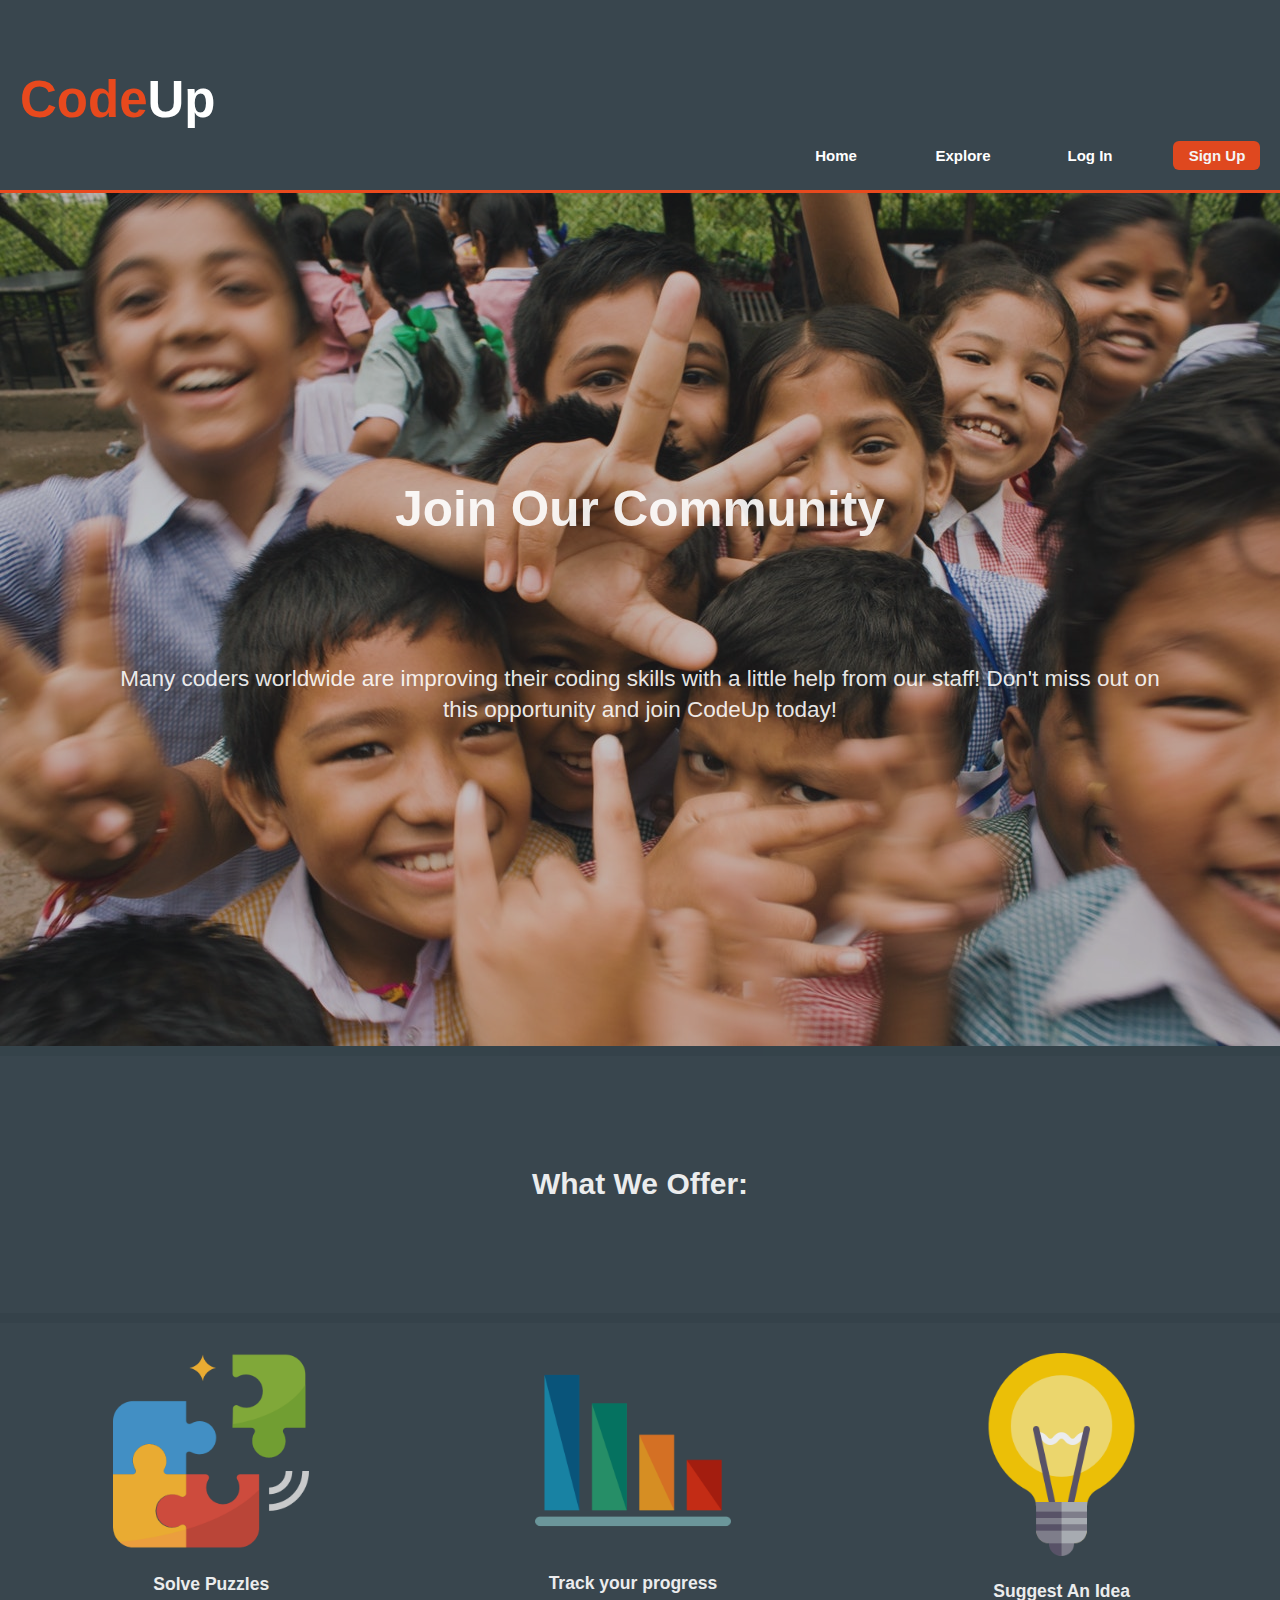
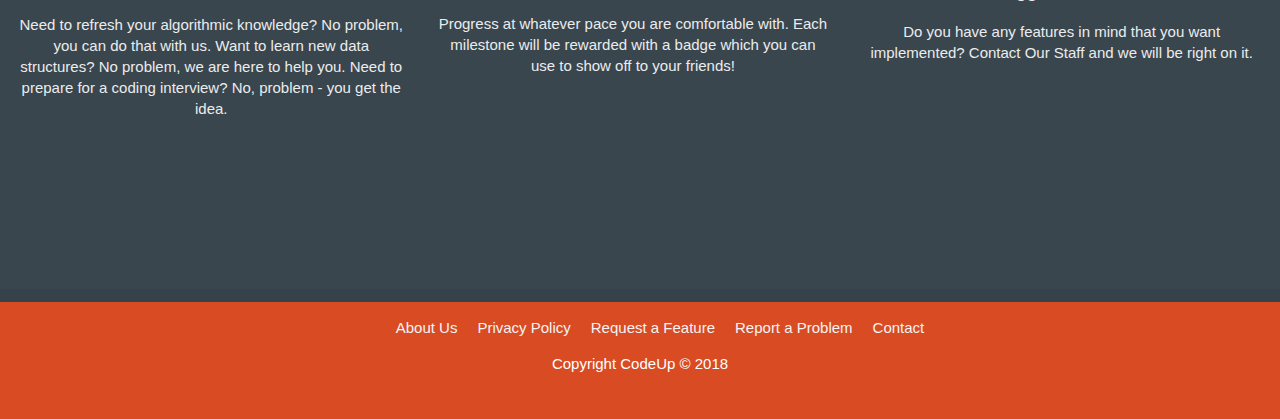
<file: prototip/index.html>
<!DOCTYPE html>

<html lang="en" dir="ltr">

  <head>
    <meta charset="utf-8">
    <meta name="viewport" content="width=device-width">
    <meta name="author" content="CodeUpTeam">
    <meta name="description" content="Learn to code for free">

    <title>CodeUp Layout</title>
    <link rel="stylesheet" href="./css/style.css" />
    <link rel="stylesheet" href="./css/index.css" />
  </head>

  <body>
    <div class="site">
      <header class="full-width">
        <div id="logo">
          <h1><span class="highlight">Code</span>Up</h1>
        </div>
        <nav class="main-nav">
          <ul>
            <li class="custom-button button-basic"> <a href="#">Home</a></li>
            <li class="custom-button button-basic"> <a href="explore.html">Explore</a></li>

            <li class="custom-button button-basic"> <a href="login.html">Log In</a></li>
            <li class="custom-button button-special"> <a href="login.html">Sign Up</a></li>
          </ul>
        </nav>

      </header>
      <!-- end header -->

      <section id="main" class="full-width">
        <img
          srcset="./img/children-640.jpeg 640w,
          ./img/children-1280.jpeg 1280w,
          ./img/children-1920.jpeg 1920w,
          ./img/children-3888.jpg 3888w"
          src="./img/children-1280.jpeg"
          alt="Happy Children"
          class="cover" />

        <div class="showcase full-width">
          <h2>Join Our Community</h2>
          <p>Many coders worldwide are improving their coding skills
            with a little help from our staff! Don't miss out on this
          opportunity and join CodeUp today!</p>
        </div>

        <div class="learn-with-us">
          <h3>What We Offer:</h3>
          <div class="box">
            <img src="./img/028-puzzle.png" alt="Solve Puzzles">
            <h3>Solve Puzzles</h3>
            <p>Need to refresh your algorithmic knowledge? No problem, you can do that with us. Want to learn
            new data structures? No problem, we are here to help you. Need to prepare for a coding interview?
            No, problem - you get the idea.</p>
          </div>
          <div class="box">
            <img src="./img/027-bar-chart.png" alt="Track Your Progress">
            <h3>Track your progress</h3>
            <p>Progress at whatever pace you are comfortable with. Each milestone will be
            rewarded with a badge which you can use to show off to your friends!</p>
          </div>
          <div class="box">
            <img src="./img/042-light-bulb.png" alt="Suggest An Idea">
            <h3>Suggest An Idea</h3>
            <p>Do you have any features in mind that you want implemented? Contact Our
              Staff and we will be right on it. </p>
          </div>
        </div>

      </section>
      <!-- end main section -->

      <footer>
        <nav class="footer-nav full-width">
          <ul>
            <li class="link"> <a href="#">About Us</a> </li>
            <li class="link"> <a href="privacy_policy">Privacy Policy</a> </li>
            <li class="link"> <a href="#">Request a Feature</a> </li>
            <li class="link"> <a href="#">Report a Problem</a> </li>
            <li class="link"> <a href="#">Contact</a> </li>
          </ul>
        </nav>
        <p>Copyright CodeUp &copy; 2018</p>
      </footer>
      <!-- end footer -->

    </div>
    <!-- end site -->
  </body>

</html>
</file>
<file: prototip/css/style.css>
@import "vars.css";

html {
  font: 15px/1.4 Arial, Helvetica, sans-serif; }

body {
  padding: 0;
  margin: 0;
  background: var(--bg-color);
  margin-left: 10px;
  margin-right:10px;}

a {
  text-decoration: none; }
ul {
  list-style: none;
}
.custom-button {
  margin: 0;
  padding: 4px 3px 4px 4px;
  text-align: center;
  min-width: 80px;
  max-width: 200px;
  border-radius: var(--button-radius); }

header {
  background: var(--header-bg-color);
  color: #ffffff;
  border-bottom: var(--header-border);
  font-weight: bold;
  overflow: hidden;
  padding-top: 30px;
  min-height: 70px; }
  header div#logo {
    font-size: 1.7em;
    padding-bottom: 20px;
    margin-left: 20px;}
    header div#logo .highlight {
      color: var(--custom-orange); }
  header .main-nav ul {
    margin-bottom: 20px; }
    header .main-nav ul li {
      font-size: 1em;
      margin-left: 20px;
      margin-right: 20px; }
    header .main-nav ul li a {
      color: #ffffff; }
  header .button-basic a:hover {
    color: var(--custom-orange); }
  header .button-special {
    background-color: var(--custom-orange);
    opacity: 0.95; }
  header .button-special:hover {
    opacity: 0.8; }

footer {
  background: var(--custom-orange-w-opacity);
  color: #ffffff;
  border-top: var(--custom-dark-grey) 3px solid;
  padding-bottom: 30px;
  margin-bottom: 0px;
  min-height: 70px; }
  footer .footer-nav ul {
    list-style: none;
    align-content: center; }
    footer .footer-nav ul li a {
      color: var(--custom-light-grey); }
    footer .footer-nav ul li a:hover {
      color: var(--custom-dark-grey); }
  footer p {
    text-align: center;
  }
body {
  margin: 0;
}

/* CSS Grid properties */

header {
  display: flex;
  flex-direction: row ;
 }
  header div#logo {
    flex-basis: 40%;
  }
    header div#logo h1{
    }
  header nav {
    flex-basis: 60%;
    align-self: flex-end;
     }
    header nav ul {
      display: flex;
      flex-flow: row;
      justify-content: flex-end;
      align-items: flex-end;
      }

footer {
  }
  footer .footer-nav ul {

    display: flex;
    flex-flow: row;
    justify-content: center;
    align-content: space-between;}
    footer .footer-nav ul li {
      margin-left: 10px;
      margin-right: 10px; }

@media(max-width: 800px){
    header {
      display: grid;
      grid-template-rows: minmax(auto, 100px) minmax(auto, 100px);
      font-size:14px;
    }
    header div#logo {
      grid-row: 1;
      align-self: center;
      justify-self: center;
      padding: 0;
    }
    header nav {
      grid-row: 2;
      padding: 0;
      margin: 0;
    }
    header nav ul {
      display: flex;
      flex-wrap: wrap;
      align-content: center;
      justify-content: center;
    }
    header .main-nav ul li {
      font-size: 0.9em;
      margin-left: 5px;
      margin-right: 5px;
    }
}
</file>
<file: prototip/css/index.css>
@import "vars.css";

section#main {
  display: grid;
  grid-template-columns: 1fr 1fr 1fr;
  grid-template-rows: 1fr 1fr 1fr 1fr;
  background: var(--custom-dark-grey-w-opacity);
}
  section#main .cover {
    width:100%;
    opacity: 0.7;
    grid-column: 1/-1;
    grid-row: 1/3;
    z-index: 0;
  }
  section#main .showcase {
    grid-column: 1/-1;
    grid-row: 1/3;
    align-self: center;
    text-align: center;
    color: rgba(255,255,255, 0.9);
    z-index: 1;
  }
    section#main .showcase h2 {
      font-size: 3.3em;
      padding: 20px;
    }
    section#main .showcase p{
      font-size: 1.5em;
      margin: 80px;
      padding: 20px;
    }
  section#main .learn-with-us{
    opacity: 0.9;
    color: #ffffff;
    border-top: 10px solid var(--custom-dark-grey);
    grid-column: 1/-1;
    grid-row: 3/5;
    display:grid;
    grid-template-areas:
      'offer offer offer'
      'box box box';
  }

    section#main .learn-with-us > h3{
      grid-area: offer;
      text-align: center;
      align-self: center;
      font-size: 2em;
    }
    section#main .learn-with-us .box {

      padding-top: 2em;
      padding-left: 1em;
      padding-right: 1em;
      border-top: 10px solid var(--custom-dark-grey);
      border-bottom: 10px solid var(--custom-dark-grey);
      border-collapse: collapse;
      text-align: center;
    }
      section#main .learn-with-us .box img {
        width: 50%;
      }
@media(max-width: 800px){
  section#main .showcase h2 {
    font-size: 2.5em;
  }
  section#main .showcase p{
    font-size: 1.2em;
    margin: 30px;
  }
}

@media (max-width: 600px){
  section#main .learn-with-us {
    grid-template-areas: 'offer' 'box' 'box' 'box';
  }
}
</file>
